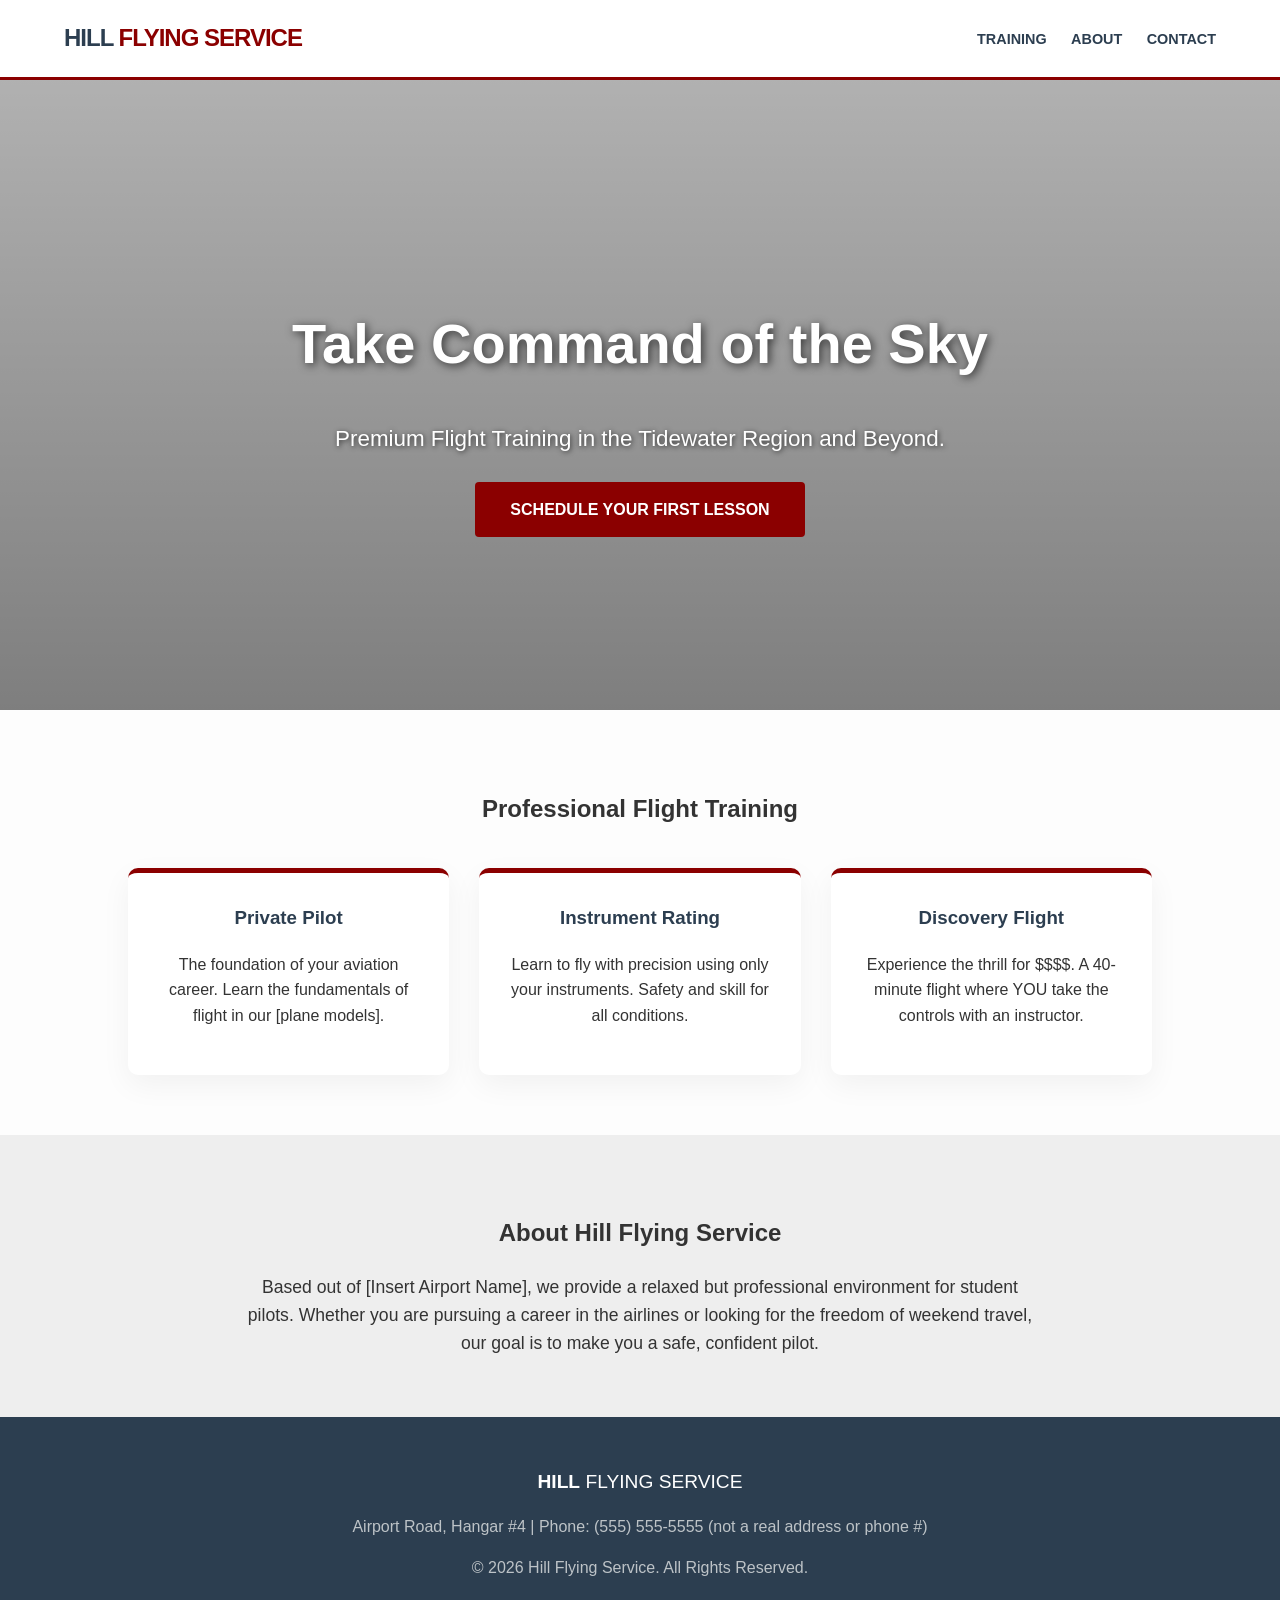
<file: index.html>
<!DOCTYPE html>
<html lang="en">
<head>
    <meta charset="UTF-8">
    <meta name="viewport" content="width=device-width, initial-scale=1.0">
    <meta name="description" content="Hill Flying Service offers premium flight training for Private Pilot and Instrument Ratings in the Tidewater region. Join us to become a safe, confident pilot.">
    <link rel="icon" type="image/x-icon" href="/favicon.ico">
    <title> Hill Flying Service | Flight School </title>
    <style>
        /* Modern Branding Colors based on the Cessna 182 Colors */
        :root {
            --primary-red: #8B0000; /* Deep red from the plane stripe */
            --dark-slate: #2c3e50;
            --light-bg: #fdfdfd;
            --text-color: #333;
        }

        body {
            font-family: 'Helvetica Neue', Helvetica, Arial, sans-serif;
            margin: 0;
            padding: 0;
            color: var(--text-color);
            line-height: 1.6;
            background-color: var(--light-bg);
        }

        /* Header */
        header {
            background: white;
            color: var(--dark-slate);
            padding: 1.2rem 5%;
            display: flex;
            justify-content: space-between;
            align-items: center;
            border-bottom: 3px solid var(--primary-red);
            position: sticky;
            top: 0;
            z-index: 1000;
        }

        .logo { font-size: 1.5rem; font-weight: 900; letter-spacing: -1px; }
        .logo span { color: var(--primary-red); }

        nav a {
            color: var(--dark-slate);
            text-decoration: none;
            margin-left: 20px;
            font-weight: 600;
            text-transform: uppercase;
            font-size: 0.9rem;
        }

        /* Hero Section with YOUR Image */
        .hero {
            background: linear-gradient(rgba(0,0,0,0.3), rgba(0,0,0,0.5)), 
                        url('https://github.com/Hill-stack/Hill-Flying-Service/blob/main/plane_cessna_182.jpg?raw=true');
            background-size: cover;
            background-position: center;
            height: 70vh;
            display: flex;
            flex-direction: column;
            justify-content: center;
            align-items: center;
            text-align: center;
            color: white;
            padding: 0 20px;
        }

        .hero h1 { 
            font-size: 3.5rem; 
            margin-bottom: 10px; 
            text-shadow: 2px 2px 10px rgba(0,0,0,0.7);
        }

        .hero p { 
            font-size: 1.4rem; 
            margin-bottom: 25px; 
            max-width: 700px;
            text-shadow: 1px 1px 5px rgba(0,0,0,0.7);
        }

        .btn {
            background: var(--primary-red);
            color: white;
            padding: 15px 35px;
            text-decoration: none;
            border-radius: 4px;
            font-weight: bold;
            transition: 0.3s;
            text-transform: uppercase;
        }

        .btn:hover { background: #b30000; transform: translateY(-2px); }

        /* Training Sections */
        .content-section {
            padding: 60px 10%;
            text-align: center;
        }

        .services {
            display: grid;
            grid-template-columns: repeat(auto-fit, minmax(280px, 1fr));
            gap: 30px;
            margin-top: 40px;
        }

        .card {
            background: white;
            border-radius: 10px;
            padding: 30px;
            box-shadow: 0 10px 30px rgba(0,0,0,0.05);
            border-top: 5px solid var(--primary-red);
        }

        .card h3 { color: var(--dark-slate); margin-top: 0; }

        /* Footer */
        footer {
            background: var(--dark-slate);
            color: #bdc3c7;
            text-align: center;
            padding: 50px 20px;
        }

        .footer-logo { color: white; font-size: 1.2rem; margin-bottom: 15px; }
    </style>
</head>
<body>
    <header>
        <div class="logo">HILL <span>FLYING SERVICE</span></div>
        <nav>
            <a href="DevNotes.html">Training</a>
            <a href="DevNotes.html">About</a>
            <a href="DevNotes.html">Contact</a>
        </nav>
    </header>

    <section class="hero">
        <h1>Take Command of the Sky</h1>
        <p>Premium Flight Training in the Tidewater Region and Beyond.</p>
        <a href="DevNotes.html" class="btn">Schedule Your First Lesson</a>
    </section>

    <section class="content-section" id="services">
        <h2>Professional Flight Training</h2>
        <div class="services">
            <div class="card">
                <h3>Private Pilot</h3>
                <p>The foundation of your aviation career. Learn the fundamentals of flight in our [plane models].</p>
            </div>
            <div class="card">
                <h3>Instrument Rating</h3>
                <p>Learn to fly with precision using only your instruments. Safety and skill for all conditions.</p>
            </div>
            <div class="card">
                <h3>Discovery Flight</h3>
                <p>Experience the thrill for $$$$. A 40-minute flight where YOU take the controls with an instructor.</p>
            </div>
        </div>
    </section>

    <section style="background-color: #eee; padding: 60px 10%; text-align: center;" id="about">
        <h2>About Hill Flying Service</h2>
        <p style="max-width: 800px; margin: 0 auto; font-size: 1.1rem;">
            Based out of [Insert Airport Name], we provide a relaxed but professional environment for student pilots. 
            Whether you are pursuing a career in the airlines or looking for the freedom of weekend travel, 
            our goal is to make you a safe, confident pilot.
        </p>
    </section>

    <footer id="contact">
        <div class="footer-logo"><strong>HILL</strong> FLYING SERVICE</div>
        <p>Airport Road, Hangar #4 | Phone: (555) 555-5555 (not a real address or phone #)</p>
        <p>&copy; 2026 Hill Flying Service. All Rights Reserved.</p>
    </footer>

</body>
</html>
</file>
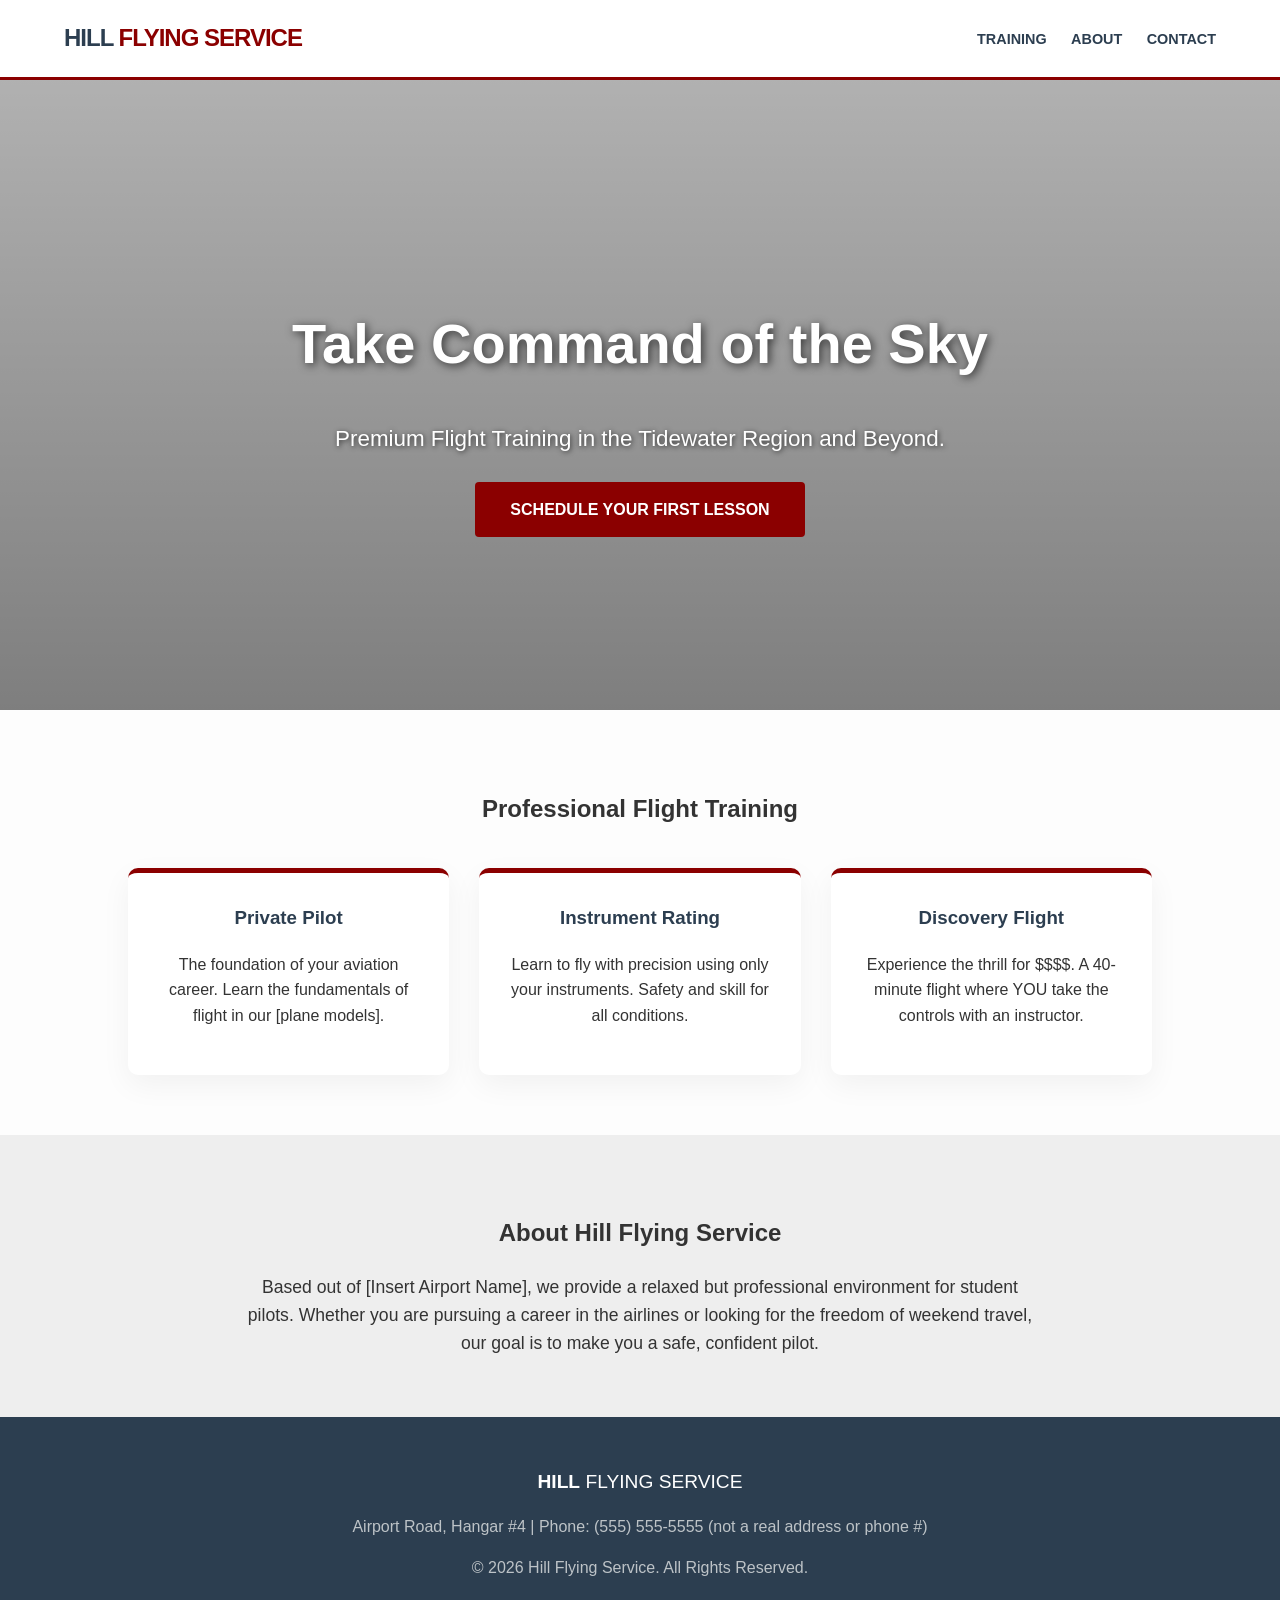
<file: HillFlyingBackup/index.html>
<!DOCTYPE html>
<html lang="en">
<head>
    <meta charset="UTF-8">
    <meta name="viewport" content="width=device-width, initial-scale=1.0">
    <title>Hill Flying Service | Flight School</title>
    <style>
        /* Modern Branding Colors based on the Cessna 182 Colors */
        :root {
            --primary-red: #8B0000; /* Deep red from the plane stripe */
            --dark-slate: #2c3e50;
            --light-bg: #fdfdfd;
            --text-color: #333;
        }

        body {
            font-family: 'Helvetica Neue', Helvetica, Arial, sans-serif;
            margin: 0;
            padding: 0;
            color: var(--text-color);
            line-height: 1.6;
            background-color: var(--light-bg);
        }

        /* Header */
        header {
            background: white;
            color: var(--dark-slate);
            padding: 1.2rem 5%;
            display: flex;
            justify-content: space-between;
            align-items: center;
            border-bottom: 3px solid var(--primary-red);
            position: sticky;
            top: 0;
            z-index: 1000;
        }

        .logo { font-size: 1.5rem; font-weight: 900; letter-spacing: -1px; }
        .logo span { color: var(--primary-red); }

        nav a {
            color: var(--dark-slate);
            text-decoration: none;
            margin-left: 20px;
            font-weight: 600;
            text-transform: uppercase;
            font-size: 0.9rem;
        }

        /* Hero Section with YOUR Image */
        .hero {
            background: linear-gradient(rgba(0,0,0,0.3), rgba(0,0,0,0.5)), 
                        url('https://github.com/Hill-stack/Hill-Flying-Service/blob/main/plane_cessna_182.jpg?raw=true');
            background-size: cover;
            background-position: center;
            height: 70vh;
            display: flex;
            flex-direction: column;
            justify-content: center;
            align-items: center;
            text-align: center;
            color: white;
            padding: 0 20px;
        }

        .hero h1 { 
            font-size: 3.5rem; 
            margin-bottom: 10px; 
            text-shadow: 2px 2px 10px rgba(0,0,0,0.7);
        }

        .hero p { 
            font-size: 1.4rem; 
            margin-bottom: 25px; 
            max-width: 700px;
            text-shadow: 1px 1px 5px rgba(0,0,0,0.7);
        }

        .btn {
            background: var(--primary-red);
            color: white;
            padding: 15px 35px;
            text-decoration: none;
            border-radius: 4px;
            font-weight: bold;
            transition: 0.3s;
            text-transform: uppercase;
        }

        .btn:hover { background: #b30000; transform: translateY(-2px); }

        /* Training Sections */
        .content-section {
            padding: 60px 10%;
            text-align: center;
        }

        .services {
            display: grid;
            grid-template-columns: repeat(auto-fit, minmax(280px, 1fr));
            gap: 30px;
            margin-top: 40px;
        }

        .card {
            background: white;
            border-radius: 10px;
            padding: 30px;
            box-shadow: 0 10px 30px rgba(0,0,0,0.05);
            border-top: 5px solid var(--primary-red);
        }

        .card h3 { color: var(--dark-slate); margin-top: 0; }

        /* Footer */
        footer {
            background: var(--dark-slate);
            color: #bdc3c7;
            text-align: center;
            padding: 50px 20px;
        }

        .footer-logo { color: white; font-size: 1.2rem; margin-bottom: 15px; }
    </style>
</head>
<body>

    <header>
        <div class="logo">HILL <span>FLYING SERVICE</span></div>
        <nav>
            <a href="DevNotes.html">Training</a>
            <a href="DevNotes.html">About</a>
            <a href="DevNotes.html">Contact</a>
        </nav>
    </header>

    <section class="hero">
        <h1>Take Command of the Sky</h1>
        <p>Premium Flight Training in the Tidewater Region and Beyond.</p>
        <a href="DevNotes.html" class="btn">Schedule Your First Lesson</a>
    </section>

    <section class="content-section" id="services">
        <h2>Professional Flight Training</h2>
        <div class="services">
            <div class="card">
                <h3>Private Pilot</h3>
                <p>The foundation of your aviation career. Learn the fundamentals of flight in our [plane models].</p>
            </div>
            <div class="card">
                <h3>Instrument Rating</h3>
                <p>Learn to fly with precision using only your instruments. Safety and skill for all conditions.</p>
            </div>
            <div class="card">
                <h3>Discovery Flight</h3>
                <p>Experience the thrill for $$$$. A 40-minute flight where YOU take the controls with an instructor.</p>
            </div>
        </div>
    </section>

    <section style="background-color: #eee; padding: 60px 10%; text-align: center;" id="about">
        <h2>About Hill Flying Service</h2>
        <p style="max-width: 800px; margin: 0 auto; font-size: 1.1rem;">
            Based out of [Insert Airport Name], we provide a relaxed but professional environment for student pilots. 
            Whether you are pursuing a career in the airlines or looking for the freedom of weekend travel, 
            our goal is to make you a safe, confident pilot.
        </p>
    </section>

    <footer id="contact">
        <div class="footer-logo"><strong>HILL</strong> FLYING SERVICE</div>
        <p>Airport Road, Hangar #4 | Phone: (555) 555-5555 (not a real address or phone #)</p>
        <p>&copy; 2026 Hill Flying Service. All Rights Reserved.</p>
    </footer>

</body>
</html>
</file>
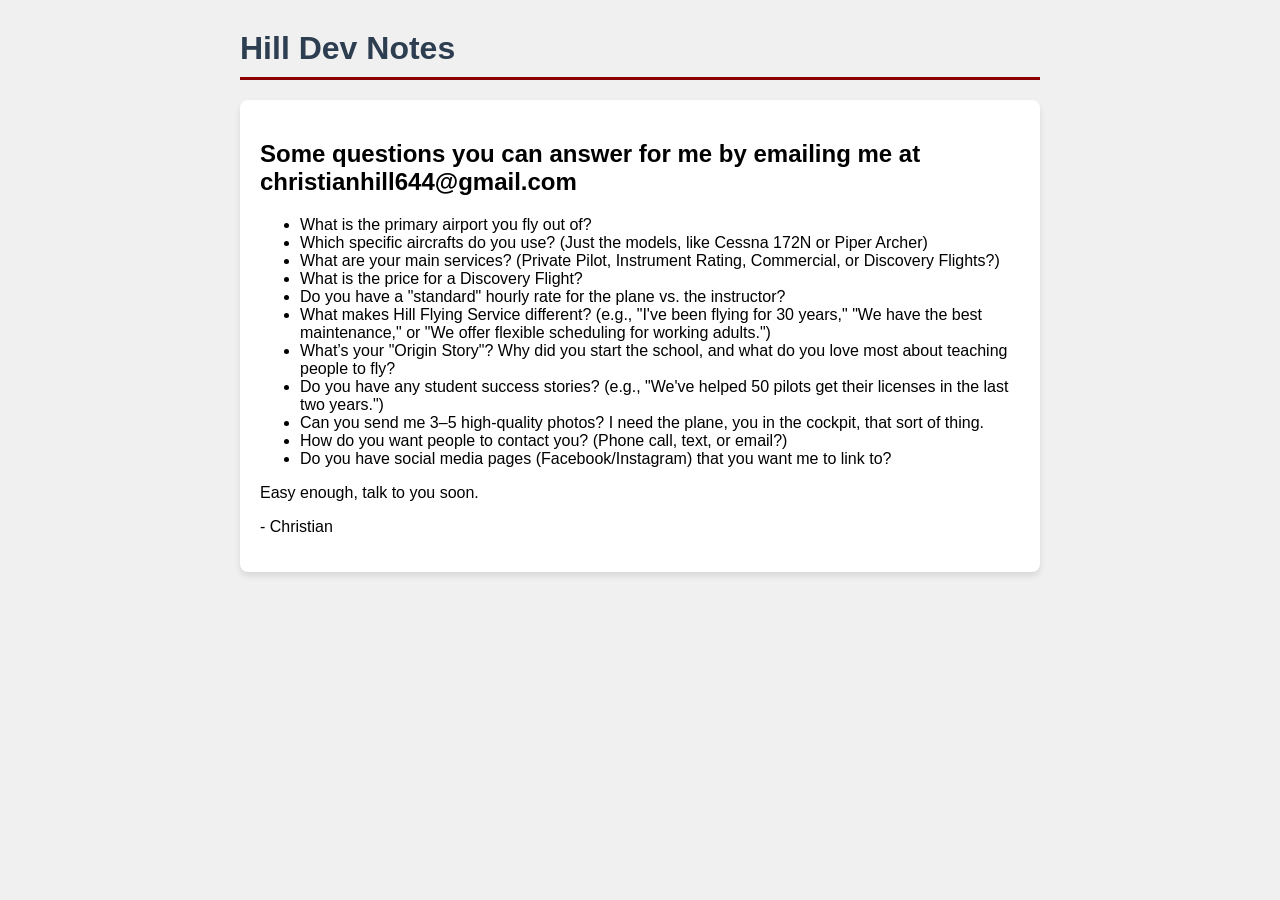
<file: DevNotes.html>
<!DOCTYPE html>
<html lang="en">
<head>
    <meta charset="UTF-8">
    <meta name="viewport" content="width=device-width, initial-scale=1.0">
    <title>Hill Flying Service | Dev Notes</title>
    <style>
        :root {
            --primary-red: #8B0000;
            --dark-slate: #2c3e50;
            --paper: #fffcf2;
        }

        body {
            font-family: 'Segoe UI', Tahoma, Geneva, Verdana, sans-serif;
            background-color: #f0f0f0;
            margin: 0;
            padding: 20px;
        }

        .container {
            max-width: 800px;
            margin: 0 auto;
        }

        header {
            border-bottom: 3px solid var(--primary-red);
            margin-bottom: 20px;
            display: flex;
            justify-content: space-between;
            align-items: center;
        }

        h1 { color: var(--dark-slate); margin: 10px 0; }

        /* Input Area */
        .note-input-area {
            background: white;
            padding: 20px;
            border-radius: 8px;
            box-shadow: 0 4px 6px rgba(0,0,0,0.1);
            margin-bottom: 30px;
        }

        textarea {
            width: 100%;
            height: 80px;
            padding: 10px;
            border: 1px solid #ccc;
            border-radius: 4px;
            box-sizing: border-box;
            font-size: 1rem;
            resize: vertical;
        }

        button {
            background: var(--primary-red);
            color: white;
            border: none;
            padding: 10px 20px;
            border-radius: 4px;
            cursor: pointer;
            font-weight: bold;
            margin-top: 10px;
        }

        button:hover { background: #660000; }

        /* Notes Display */
        .notes-grid {
            display: grid;
            grid-template-columns: repeat(auto-fill, minmax(250px, 1fr));
            gap: 20px;
        }

        .note-card {
            background: var(--paper);
            padding: 15px;
            border-left: 5px solid var(--primary-red);
            box-shadow: 2px 2px 10px rgba(0,0,0,0.1);
            position: relative;
            min-height: 100px;
            display: flex;
            flex-direction: column;
            justify-content: space-between;
        }

        .note-text { margin-bottom: 10px; white-space: pre-wrap; }

        .delete-btn {
            background: none;
            color: #888;
            border: none;
            font-size: 0.8rem;
            text-align: right;
            cursor: pointer;
            padding: 0;
            margin-top: 10px;
            text-decoration: underline;
        }

        .delete-btn:hover { color: var(--primary-red); }

        .timestamp {
            font-size: 0.7rem;
            color: #999;
            font-style: italic;
        }
    </style>
</head>
<body>

<div class="container">
    <header>
        <h1>Hill Dev Notes</h1>
        <small></small>
    </header>

    <div class="note-input-area">
<h2>Some questions you can answer for me by emailing me at christianhill644@gmail.com</h2>
  <ul>
      <li>What is the primary airport you fly out of?</li>
      <li>Which specific aircrafts do you use? (Just the models, like Cessna 172N or Piper Archer)</li>
      <li>What are your main services? (Private Pilot, Instrument Rating, Commercial, or Discovery Flights?)</li>
      <li>What is the price for a Discovery Flight?</li>
      <li>Do you have a "standard" hourly rate for the plane vs. the instructor?</li>
      <li>What makes Hill Flying Service different? (e.g., "I've been flying for 30 years," "We have the best maintenance," or "We offer flexible scheduling for working adults.")</li>
      <li>What’s your "Origin Story"? Why did you start the school, and what do you love most about teaching people to fly?</li>
      <li>Do you have any student success stories? (e.g., "We've helped 50 pilots get their licenses in the last two years.")</li>
      <li>Can you send me 3–5 high-quality photos? I need the plane, you in the cockpit, that sort of thing.</li>
      <li>How do you want people to contact you? (Phone call, text, or email?)</li>
      <li>Do you have social media pages (Facebook/Instagram) that you want me to link to?</li>
    </ul>
        <p>Easy enough, talk to you soon.</p>
        <p>- Christian</p>
    </div>

    <div id="notesGrid" class="notes-grid">
        </div>
</div>

</body>
</html>
</file>
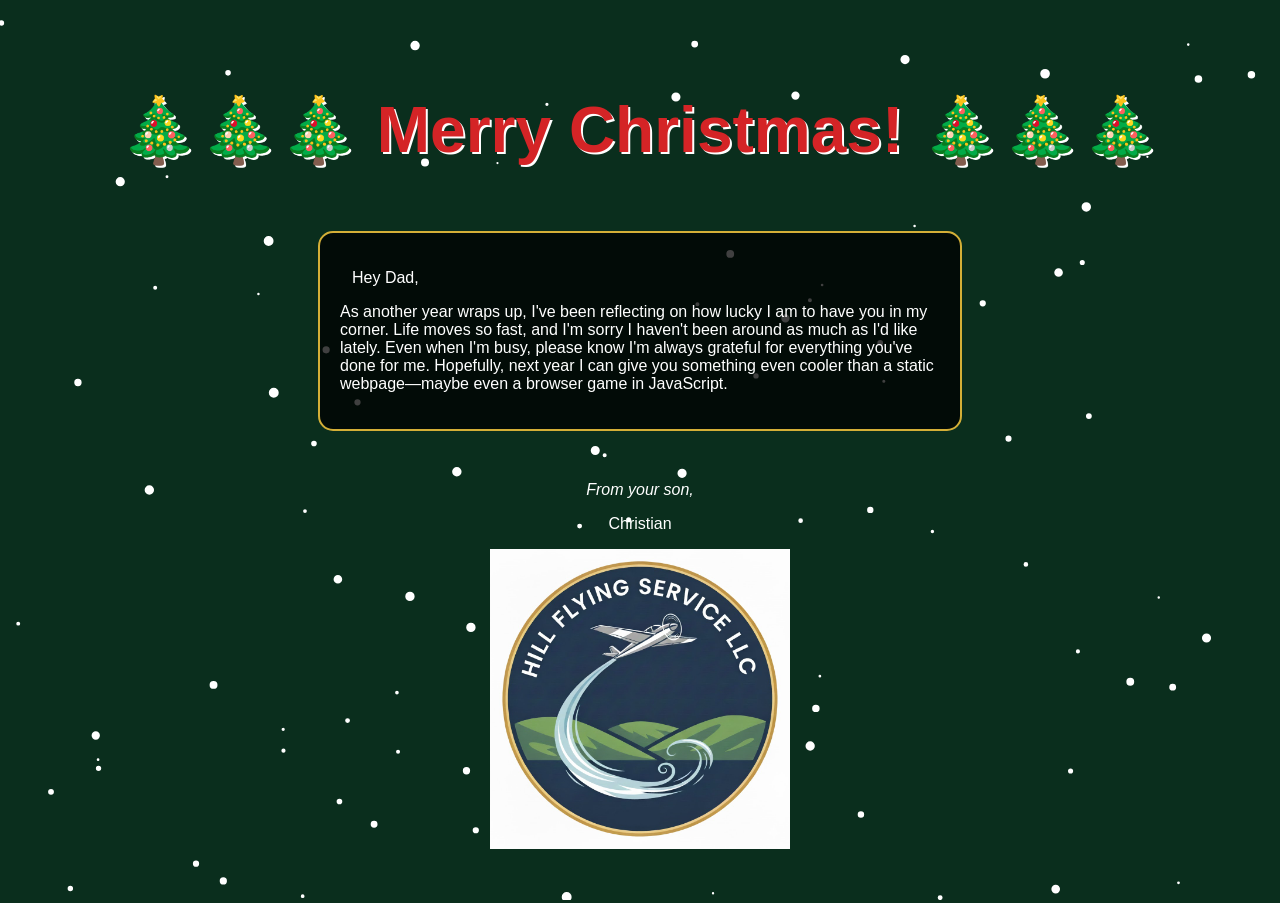
<file: Merry_Christmas.html>
<!DOCTYPE html>
<html lang="en">
  <head>
    <meta charset="UTF-8" />
    <meta name="viewport" content="width=device-width, initial-scale=1.0" />
    <title>Merry Christmas, Dad!</title>
    <link rel="stylesheet" href="Merry_Christmas.css" />
    <link rel="icon" type="image/png" href="favicon.png">
    <link rel="icon" type="image/x-icon" href="favicon.ico">
  </head>
  <body>
    <div class="container">
      <h1>🎄🎄🎄 Merry Christmas! 🎄🎄🎄</h1>

      <div class="message-box">
        <p id="address" text-align="Right">Hey Dad,</p>
        <p>
          As another year wraps up, I&#x27;ve been reflecting on how lucky I am
          to have you in my corner. Life moves so fast, and I&#x27;m sorry I
          haven&#x27;t been around as much as I&#x27;d like lately. Even when
          I&#x27;m busy, please know I&#x27;m always grateful for everything
          you&#x27;ve done for me. Hopefully, next year I can give you something
          even cooler than a static webpage—maybe even a browser game in
          JavaScript.
        </p>
      </div>

      <p style="margin-top: 50px; font-style: italic">From your son,</p>
      <p>Christian</p>
      <div>
        <img src="HFS_LOGO.jpg" />
      </div>
    </div>

    <canvas class="snow" id="snowCanvas"></canvas>

    <script>
      // Simple Snowfall Script
      const canvas = document.getElementById("snowCanvas");
      const ctx = canvas.getContext("2d");
      let width,
        height,
        snowflakes = [];

      function init() {
        width = window.innerWidth;
        height = window.innerHeight;
        canvas.width = width;
        canvas.height = height;
        for (let i = 0; i < 100; i++) {
          snowflakes.push({
            x: Math.random() * width,
            y: Math.random() * height,
            r: Math.random() * 4 + 1,
            d: Math.random() * 1,
          });
        }
      }

      function draw() {
        ctx.clearRect(0, 0, width, height);
        ctx.fillStyle = "white";
        ctx.beginPath();
        for (let i = 0; i < snowflakes.length; i++) {
          let p = snowflakes[i];
          ctx.moveTo(p.x, p.y);
          ctx.arc(p.x, p.y, p.r, 0, Math.PI * 2, true);
        }
        ctx.fill();
        update();
      }

      function update() {
        for (let i = 0; i < snowflakes.length; i++) {
          let p = snowflakes[i];
          p.y += Math.cos(p.d) + 1 + p.r / 2;
          p.x += Math.sin(0) * 2;
          if (p.x > width + 5 || p.x < -5 || p.y > height) {
            snowflakes[i] = {
              x: Math.random() * width,
              y: -10,
              r: p.r,
              d: p.d,
            };
          }
        }
      }

      init();
      setInterval(draw, 33);
    </script>
  </body>
</html>
</file>
<file: Merry_Christmas.css>
body {
  background-color: #0a2e1d; /* Deep Christmas Green */
  color: #ffffff;
  font-family: "Segoe UI", Tahoma, Geneva, Verdana, sans-serif;
  text-align: center;
  margin: 0;
  overflow-x: hidden;
}

img {
  max-width: 300px;
  min-width: 150px;
  height: auto;
}

.container {
  padding: 50px 20px;
}

h1 {
  font-size: 5vw;
  color: #d42426; /* Festive Red */
  text-shadow: 2px 2px #fff;
}

.message-box {
  background: rgba(0, 0, 0, 0.75);
  border: 2px solid #d4af37; /* Gold */
  padding: 20px;
  display: inline-block;
  border-radius: 15px;
  margin-top: 20px;
  max-width: 600px;
  text-align: left;
}

#address {
  text-align: left;
  padding-left: 2%;
}

/* Snow Animation */
.snow {
  position: fixed;
  top: 0;
  left: 0;
  width: 100%;
  height: 100%;
  pointer-events: none;
  z-index: -1;
}

@keyframes fadeIn {
  from {
    opacity: 0;
  }
  to {
    opacity: 1;
  }
}
</file>
